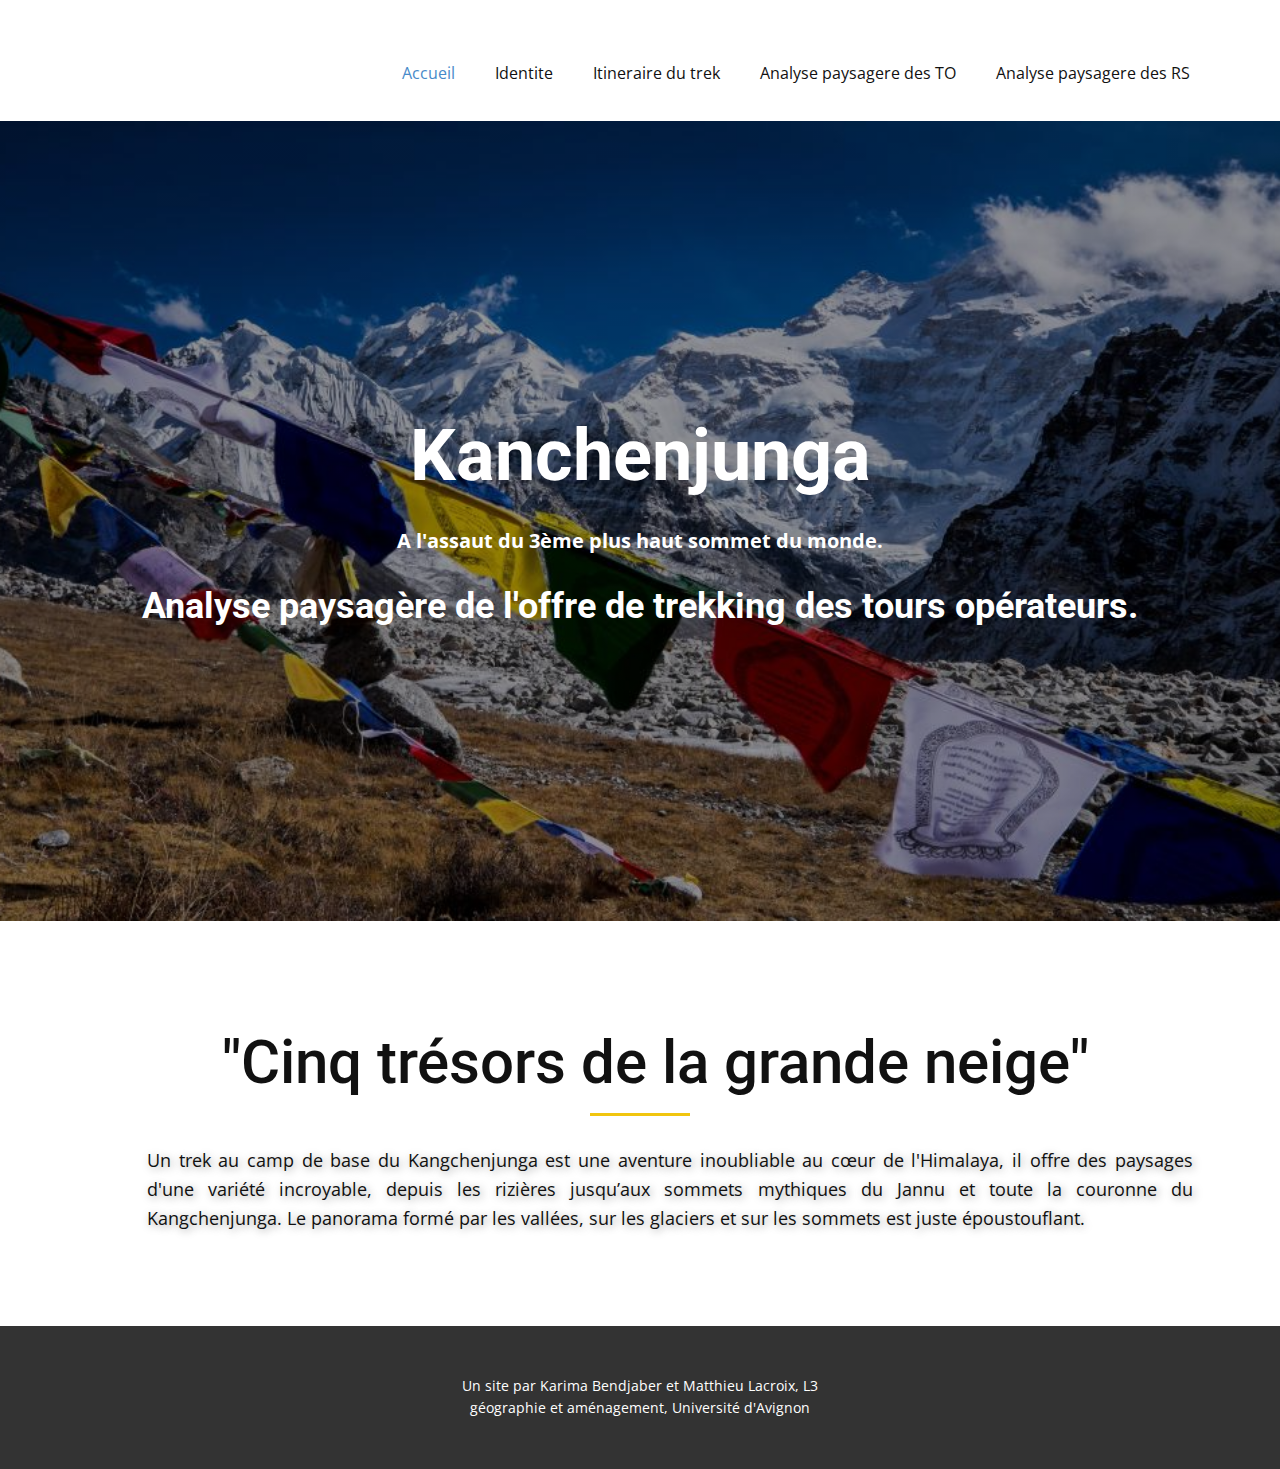
<file: index.html>
<!DOCTYPE html>
<html style="font-size: 16px;">
  <head>
    <meta name="viewport" content="width=device-width, initial-scale=1.0">
    <meta charset="utf-8">
    <meta name="keywords" content="Karima Bendjaber, When it absolutely, positively has to be readability in your designs">
    <meta name="description" content="">
    <meta name="page_type" content="np-template-header-footer-from-plugin">
    <title>Accueil</title>
    <link rel="stylesheet" href="nicepage.css" media="screen">
<link rel="stylesheet" href="Accueil.css" media="screen">
    <script class="u-script" type="text/javascript" src="jquery.js" defer=""></script>
    <script class="u-script" type="text/javascript" src="nicepage.js" defer=""></script>
    <link id="u-google-font" rel="stylesheet" href="https://fonts.googleapis.com/css?family=Roboto:100,100i,300,300i,400,400i,500,500i,700,700i,900,900i|Open+Sans:300,300i,400,400i,600,600i,700,700i,800,800i">
    
    
    
    <script type="application/ld+json">{
		"@context": "http://schema.org",
		"@type": "Organization",
		"name": "Site1",
		"url": "index.html"
}</script>
    <meta property="og:title" content="Accueil">
    <meta property="og:type" content="website">
    <meta name="theme-color" content="#478ac9">
    <link rel="canonical" href="index.html">
    <meta property="og:url" content="index.html">
  </head>
  <body data-home-page="Accueil.html" data-home-page-title="Accueil" class="u-body"><header class="u-clearfix u-header u-white u-header" id="sec-b3c9"><div class="u-clearfix u-sheet u-sheet-1">
        <nav class="u-menu u-menu-dropdown u-offcanvas u-menu-1">
          <div class="menu-collapse" style="font-size: 1rem; letter-spacing: 0;">
            <a class="u-button-style u-custom-left-right-menu-spacing u-custom-padding-bottom u-custom-top-bottom-menu-spacing u-nav-link u-text-active-palette-1-base u-text-hover-palette-2-base" href="#">
              <svg><use xmlns:xlink="http://www.w3.org/1999/xlink" xlink:href="#menu-hamburger"></use></svg>
              <svg version="1.1" xmlns="http://www.w3.org/2000/svg" xmlns:xlink="http://www.w3.org/1999/xlink"><defs><symbol id="menu-hamburger" viewBox="0 0 16 16" style="width: 16px; height: 16px;"><rect y="1" width="16" height="2"></rect><rect y="7" width="16" height="2"></rect><rect y="13" width="16" height="2"></rect>
</symbol>
</defs></svg>
            </a>
          </div>
          <div class="u-custom-menu u-nav-container">
            <ul class="u-nav u-unstyled u-nav-1"><li class="u-nav-item"><a class="u-button-style u-nav-link u-text-active-palette-1-base u-text-hover-palette-2-base" href="Accueil.html" style="padding: 10px 20px;">Accueil</a>
</li><li class="u-nav-item"><a class="u-button-style u-nav-link u-text-active-palette-1-base u-text-hover-palette-2-base" href="Identite.html" style="padding: 10px 20px;">Identite</a>
</li><li class="u-nav-item"><a class="u-button-style u-nav-link u-text-active-palette-1-base u-text-hover-palette-2-base" href="Itineraire-du-trek.html" style="padding: 10px 20px;">Itineraire du trek</a>
</li><li class="u-nav-item"><a class="u-button-style u-nav-link u-text-active-palette-1-base u-text-hover-palette-2-base" href="Analyse-paysagere-des-TO.html" style="padding: 10px 20px;">Analyse paysagere des TO</a>
</li><li class="u-nav-item"><a class="u-button-style u-nav-link u-text-active-palette-1-base u-text-hover-palette-2-base" href="Analyse-paysagere-des-RS.html" style="padding: 10px 20px;">Analyse paysagere des RS</a>
</li></ul>
          </div>
          <div class="u-custom-menu u-nav-container-collapse">
            <div class="u-black u-container-style u-inner-container-layout u-opacity u-opacity-95 u-sidenav">
              <div class="u-menu-close"></div>
              <ul class="u-align-center u-nav u-popupmenu-items u-unstyled u-nav-2"><li class="u-nav-item"><a class="u-button-style u-nav-link" href="Accueil.html" style="padding: 10px 20px;">Accueil</a>
</li><li class="u-nav-item"><a class="u-button-style u-nav-link" href="Identite.html" style="padding: 10px 20px;">Identite</a>
</li><li class="u-nav-item"><a class="u-button-style u-nav-link" href="Itineraire-du-trek.html" style="padding: 10px 20px;">Itineraire du trek</a>
</li><li class="u-nav-item"><a class="u-button-style u-nav-link" href="Analyse-paysagere-des-TO.html" style="padding: 10px 20px;">Analyse paysagere des TO</a>
</li><li class="u-nav-item"><a class="u-button-style u-nav-link" href="Analyse-paysagere-des-RS.html" style="padding: 10px 20px;">Analyse paysagere des RS</a>
</li></ul>
            </div>
            <div class="u-black u-menu-overlay u-opacity u-opacity-70"></div>
          </div>
        </nav>
      </div></header>
    <section class="u-align-center u-clearfix u-image u-shading u-section-1" src="" data-image-width="1008" data-image-height="595" id="sec-4edd">
      <div class="u-clearfix u-sheet u-valign-middle u-sheet-1">
        <h1 class="u-text u-text-default u-title u-text-1">Kanchenjunga</h1>
        <p class="u-large-text u-text u-text-default u-text-variant u-text-2">A l'assaut du 3ème plus haut sommet du monde.</p>
        <h2 class="u-text u-text-default u-text-3">Analyse paysagère de l'offre de trekking des tours opérateurs.</h2>
      </div>
    </section>
    <section class="u-align-center u-clearfix u-section-2" id="sec-e7ea">
      <div class="u-clearfix u-sheet u-sheet-1">
        <h1 class="u-text u-text-1">"Cinq trésors de la grande neige"</h1>
        <div class="u-border-3 u-border-palette-3-base u-line u-line-horizontal u-line-1"></div>
        <p class="u-align-justify u-text u-text-2">Un trek au camp de base du Kangchenjunga est une aventure inoubliable au cœur
de l'Himalaya, il offre des paysages d'une variété incroyable, depuis les rizières
jusqu’aux sommets mythiques du Jannu et toute la couronne du Kangchenjunga.
Le panorama formé par les vallées, sur les glaciers et sur les sommets est juste
époustouflant.</p>
      </div>
    </section>
    
    
    <footer class="u-align-center u-clearfix u-footer u-grey-80 u-footer" id="sec-e6b9"><div class="u-clearfix u-sheet u-sheet-1">
        <p class="u-small-text u-text u-text-variant u-text-1"> Un site par Karima Bendjaber et Matthieu Lacroix, L3 géographie et aménagement, Université d'Avignon</p>
      </div></footer>
    <span style="height: 64px; width: 64px; margin-left: 0; margin-right: auto; margin-top: 0; background-image: none; right: 20px; bottom: 20px" class="u-back-to-top u-icon u-icon-circle u-opacity u-opacity-85 u-palette-1-base u-spacing-15" data-href="#">
      <svg class="u-svg-link" preserveAspectRatio="xMidYMin slice" viewBox="0 0 551.13 551.13"><use xmlns:xlink="http://www.w3.org/1999/xlink" xlink:href="#svg-1d98"></use></svg>
      <svg class="u-svg-content" enable-background="new 0 0 551.13 551.13" viewBox="0 0 551.13 551.13" xmlns="http://www.w3.org/2000/svg" id="svg-1d98"><path d="m275.565 189.451 223.897 223.897h51.668l-275.565-275.565-275.565 275.565h51.668z"></path></svg>
    </span>
  </body>
</html>
</file>
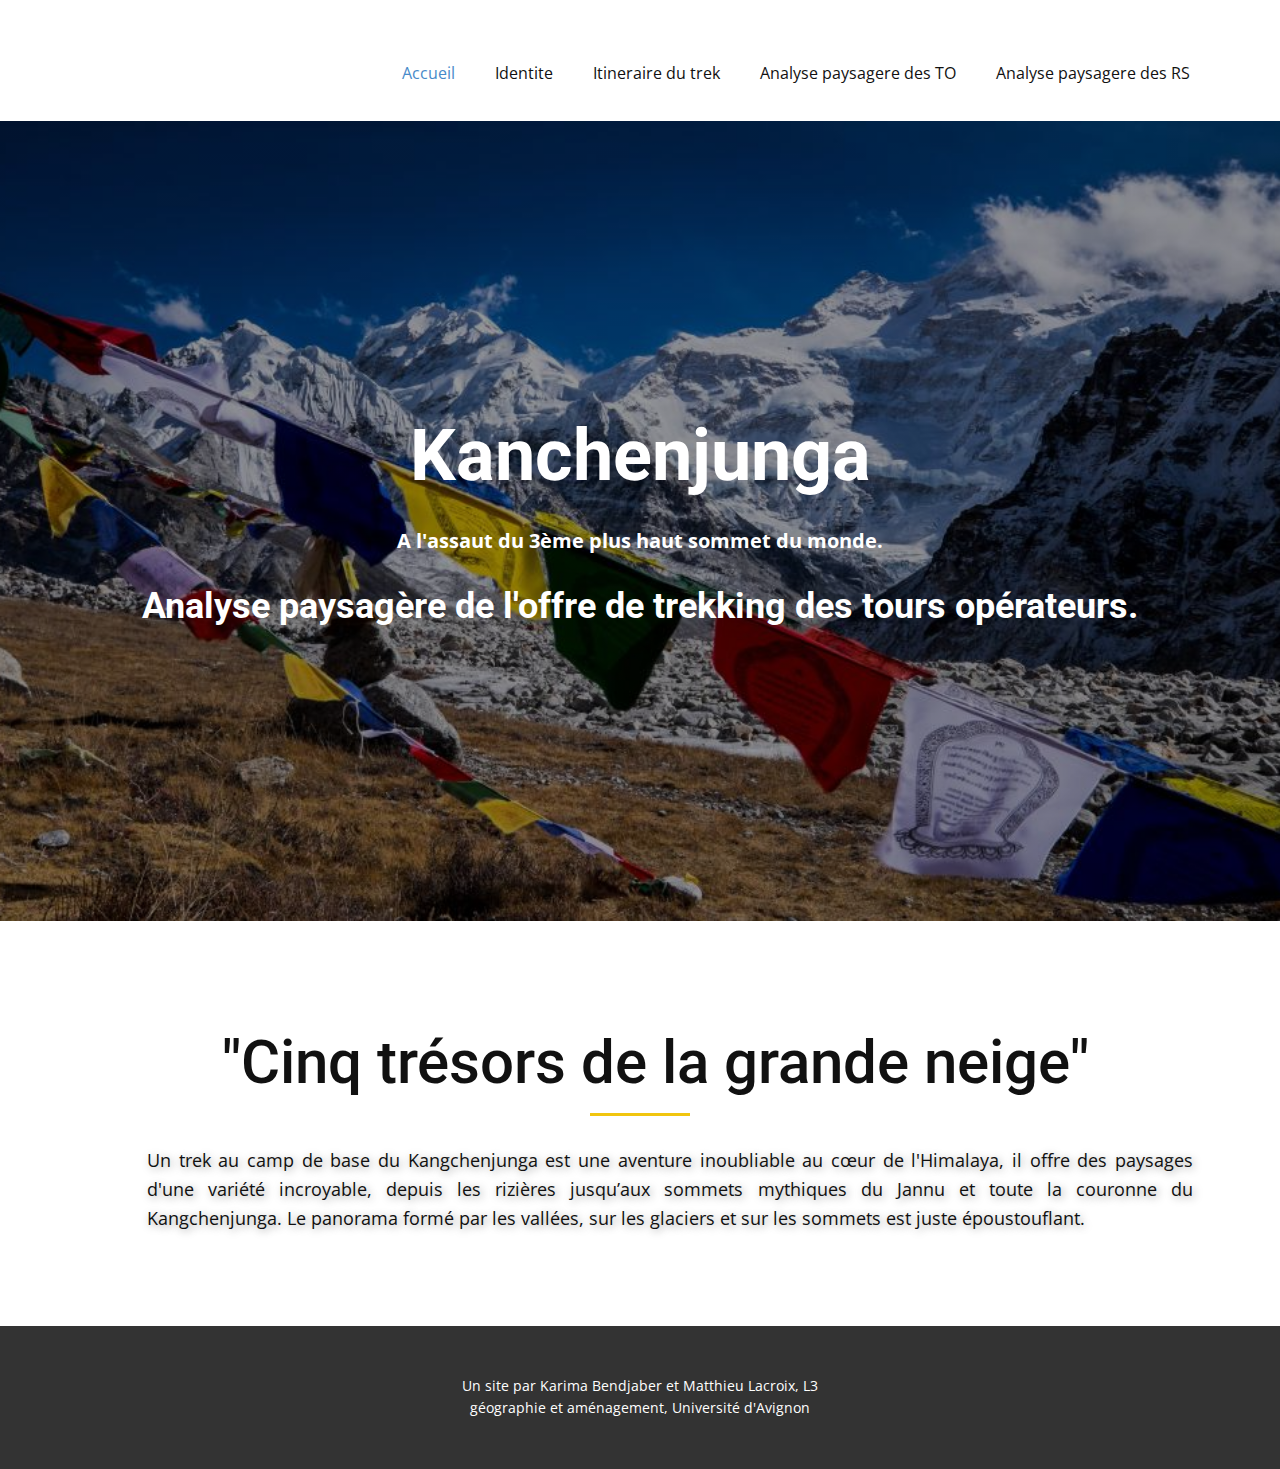
<file: Accueil.html>
<!DOCTYPE html>
<html style="font-size: 16px;">
  <head>
    <meta name="viewport" content="width=device-width, initial-scale=1.0">
    <meta charset="utf-8">
    <meta name="keywords" content="Karima Bendjaber, When it absolutely, positively has to be readability in your designs">
    <meta name="description" content="">
    <meta name="page_type" content="np-template-header-footer-from-plugin">
    <title>Accueil</title>
    <link rel="stylesheet" href="nicepage.css" media="screen">
<link rel="stylesheet" href="Accueil.css" media="screen">
    <script class="u-script" type="text/javascript" src="jquery.js" defer=""></script>
    <script class="u-script" type="text/javascript" src="nicepage.js" defer=""></script>
    <link id="u-google-font" rel="stylesheet" href="https://fonts.googleapis.com/css?family=Roboto:100,100i,300,300i,400,400i,500,500i,700,700i,900,900i|Open+Sans:300,300i,400,400i,600,600i,700,700i,800,800i">
    
    
    
    <script type="application/ld+json">{
		"@context": "http://schema.org",
		"@type": "Organization",
		"name": "Site1",
		"url": "index.html"
}</script>
    <meta property="og:title" content="Accueil">
    <meta property="og:type" content="website">
    <meta name="theme-color" content="#478ac9">
    <link rel="canonical" href="index.html">
    <meta property="og:url" content="index.html">
  </head>
  <body class="u-body"><header class="u-clearfix u-header u-white u-header" id="sec-b3c9"><div class="u-clearfix u-sheet u-sheet-1">
        <nav class="u-menu u-menu-dropdown u-offcanvas u-menu-1">
          <div class="menu-collapse" style="font-size: 1rem; letter-spacing: 0;">
            <a class="u-button-style u-custom-left-right-menu-spacing u-custom-padding-bottom u-custom-top-bottom-menu-spacing u-nav-link u-text-active-palette-1-base u-text-hover-palette-2-base" href="#">
              <svg><use xmlns:xlink="http://www.w3.org/1999/xlink" xlink:href="#menu-hamburger"></use></svg>
              <svg version="1.1" xmlns="http://www.w3.org/2000/svg" xmlns:xlink="http://www.w3.org/1999/xlink"><defs><symbol id="menu-hamburger" viewBox="0 0 16 16" style="width: 16px; height: 16px;"><rect y="1" width="16" height="2"></rect><rect y="7" width="16" height="2"></rect><rect y="13" width="16" height="2"></rect>
</symbol>
</defs></svg>
            </a>
          </div>
          <div class="u-custom-menu u-nav-container">
            <ul class="u-nav u-unstyled u-nav-1"><li class="u-nav-item"><a class="u-button-style u-nav-link u-text-active-palette-1-base u-text-hover-palette-2-base" href="Accueil.html" style="padding: 10px 20px;">Accueil</a>
</li><li class="u-nav-item"><a class="u-button-style u-nav-link u-text-active-palette-1-base u-text-hover-palette-2-base" href="Identite.html" style="padding: 10px 20px;">Identite</a>
</li><li class="u-nav-item"><a class="u-button-style u-nav-link u-text-active-palette-1-base u-text-hover-palette-2-base" href="Itineraire-du-trek.html" style="padding: 10px 20px;">Itineraire du trek</a>
</li><li class="u-nav-item"><a class="u-button-style u-nav-link u-text-active-palette-1-base u-text-hover-palette-2-base" href="Analyse-paysagere-des-TO.html" style="padding: 10px 20px;">Analyse paysagere des TO</a>
</li><li class="u-nav-item"><a class="u-button-style u-nav-link u-text-active-palette-1-base u-text-hover-palette-2-base" href="Analyse-paysagere-des-RS.html" style="padding: 10px 20px;">Analyse paysagere des RS</a>
</li></ul>
          </div>
          <div class="u-custom-menu u-nav-container-collapse">
            <div class="u-black u-container-style u-inner-container-layout u-opacity u-opacity-95 u-sidenav">
              <div class="u-menu-close"></div>
              <ul class="u-align-center u-nav u-popupmenu-items u-unstyled u-nav-2"><li class="u-nav-item"><a class="u-button-style u-nav-link" href="Accueil.html" style="padding: 10px 20px;">Accueil</a>
</li><li class="u-nav-item"><a class="u-button-style u-nav-link" href="Identite.html" style="padding: 10px 20px;">Identite</a>
</li><li class="u-nav-item"><a class="u-button-style u-nav-link" href="Itineraire-du-trek.html" style="padding: 10px 20px;">Itineraire du trek</a>
</li><li class="u-nav-item"><a class="u-button-style u-nav-link" href="Analyse-paysagere-des-TO.html" style="padding: 10px 20px;">Analyse paysagere des TO</a>
</li><li class="u-nav-item"><a class="u-button-style u-nav-link" href="Analyse-paysagere-des-RS.html" style="padding: 10px 20px;">Analyse paysagere des RS</a>
</li></ul>
            </div>
            <div class="u-black u-menu-overlay u-opacity u-opacity-70"></div>
          </div>
        </nav>
      </div></header>
    <section class="u-align-center u-clearfix u-image u-shading u-section-1" src="" data-image-width="1008" data-image-height="595" id="sec-4edd">
      <div class="u-clearfix u-sheet u-valign-middle u-sheet-1">
        <h1 class="u-text u-text-default u-title u-text-1">Kanchenjunga</h1>
        <p class="u-large-text u-text u-text-default u-text-variant u-text-2">A l'assaut du 3ème plus haut sommet du monde.</p>
        <h2 class="u-text u-text-default u-text-3">Analyse paysagère de l'offre de trekking des tours opérateurs.</h2>
      </div>
    </section>
    <section class="u-align-center u-clearfix u-section-2" id="sec-e7ea">
      <div class="u-clearfix u-sheet u-sheet-1">
        <h1 class="u-text u-text-1">"Cinq trésors de la grande neige"</h1>
        <div class="u-border-3 u-border-palette-3-base u-line u-line-horizontal u-line-1"></div>
        <p class="u-align-justify u-text u-text-2">Un trek au camp de base du Kangchenjunga est une aventure inoubliable au cœur
de l'Himalaya, il offre des paysages d'une variété incroyable, depuis les rizières
jusqu’aux sommets mythiques du Jannu et toute la couronne du Kangchenjunga.
Le panorama formé par les vallées, sur les glaciers et sur les sommets est juste
époustouflant.</p>
      </div>
    </section>
    
    
    <footer class="u-align-center u-clearfix u-footer u-grey-80 u-footer" id="sec-e6b9"><div class="u-clearfix u-sheet u-sheet-1">
        <p class="u-small-text u-text u-text-variant u-text-1"> Un site par Karima Bendjaber et Matthieu Lacroix, L3 géographie et aménagement, Université d'Avignon</p>
      </div></footer>
    <span style="height: 64px; width: 64px; margin-left: 0; margin-right: auto; margin-top: 0; background-image: none; right: 20px; bottom: 20px" class="u-back-to-top u-icon u-icon-circle u-opacity u-opacity-85 u-palette-1-base u-spacing-15" data-href="#">
      <svg class="u-svg-link" preserveAspectRatio="xMidYMin slice" viewBox="0 0 551.13 551.13"><use xmlns:xlink="http://www.w3.org/1999/xlink" xlink:href="#svg-1d98"></use></svg>
      <svg class="u-svg-content" enable-background="new 0 0 551.13 551.13" viewBox="0 0 551.13 551.13" xmlns="http://www.w3.org/2000/svg" id="svg-1d98"><path d="m275.565 189.451 223.897 223.897h51.668l-275.565-275.565-275.565 275.565h51.668z"></path></svg>
    </span>
  </body>
</html>
</file>
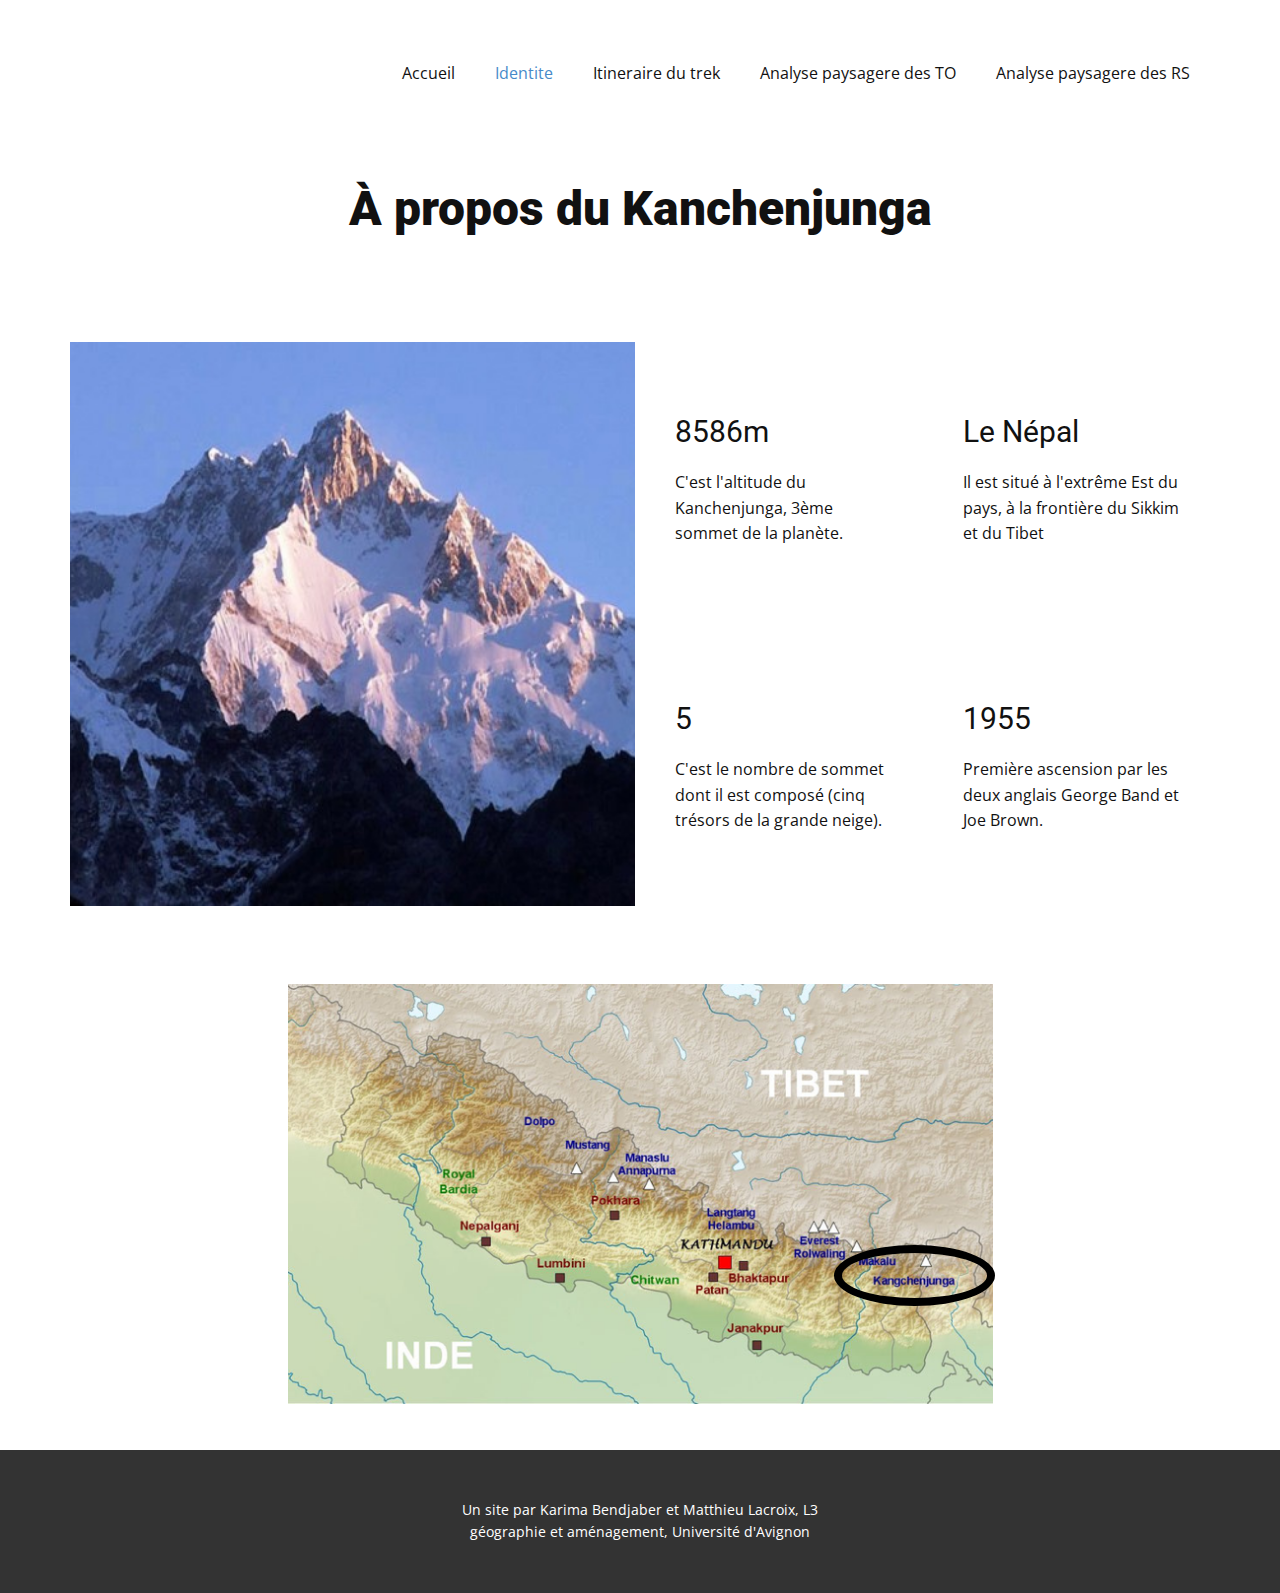
<file: Identite.html>
<!DOCTYPE html>
<html style="font-size: 16px;">
  <head>
    <meta name="viewport" content="width=device-width, initial-scale=1.0">
    <meta charset="utf-8">
    <meta name="keywords" content="">
    <meta name="description" content="">
    <meta name="page_type" content="np-template-header-footer-from-plugin">
    <title>Identite</title>
    <link rel="stylesheet" href="nicepage.css" media="screen">
<link rel="stylesheet" href="Identite.css" media="screen">
    <script class="u-script" type="text/javascript" src="jquery.js" defer=""></script>
    <script class="u-script" type="text/javascript" src="nicepage.js" defer=""></script>
    <link id="u-google-font" rel="stylesheet" href="https://fonts.googleapis.com/css?family=Roboto:100,100i,300,300i,400,400i,500,500i,700,700i,900,900i|Open+Sans:300,300i,400,400i,600,600i,700,700i,800,800i">
    
    
    
    
    <script type="application/ld+json">{
		"@context": "http://schema.org",
		"@type": "Organization",
		"name": "Site1",
		"url": "index.html"
}</script>
    <meta property="og:title" content="Identite">
    <meta property="og:type" content="website">
    <meta name="theme-color" content="#478ac9">
    <link rel="canonical" href="index.html">
    <meta property="og:url" content="index.html">
  </head>
  <body class="u-body"><header class="u-clearfix u-header u-white u-header" id="sec-b3c9"><div class="u-clearfix u-sheet u-sheet-1">
        <nav class="u-menu u-menu-dropdown u-offcanvas u-menu-1">
          <div class="menu-collapse" style="font-size: 1rem; letter-spacing: 0;">
            <a class="u-button-style u-custom-left-right-menu-spacing u-custom-padding-bottom u-custom-top-bottom-menu-spacing u-nav-link u-text-active-palette-1-base u-text-hover-palette-2-base" href="#">
              <svg><use xmlns:xlink="http://www.w3.org/1999/xlink" xlink:href="#menu-hamburger"></use></svg>
              <svg version="1.1" xmlns="http://www.w3.org/2000/svg" xmlns:xlink="http://www.w3.org/1999/xlink"><defs><symbol id="menu-hamburger" viewBox="0 0 16 16" style="width: 16px; height: 16px;"><rect y="1" width="16" height="2"></rect><rect y="7" width="16" height="2"></rect><rect y="13" width="16" height="2"></rect>
</symbol>
</defs></svg>
            </a>
          </div>
          <div class="u-custom-menu u-nav-container">
            <ul class="u-nav u-unstyled u-nav-1"><li class="u-nav-item"><a class="u-button-style u-nav-link u-text-active-palette-1-base u-text-hover-palette-2-base" href="Accueil.html" style="padding: 10px 20px;">Accueil</a>
</li><li class="u-nav-item"><a class="u-button-style u-nav-link u-text-active-palette-1-base u-text-hover-palette-2-base" href="Identite.html" style="padding: 10px 20px;">Identite</a>
</li><li class="u-nav-item"><a class="u-button-style u-nav-link u-text-active-palette-1-base u-text-hover-palette-2-base" href="Itineraire-du-trek.html" style="padding: 10px 20px;">Itineraire du trek</a>
</li><li class="u-nav-item"><a class="u-button-style u-nav-link u-text-active-palette-1-base u-text-hover-palette-2-base" href="Analyse-paysagere-des-TO.html" style="padding: 10px 20px;">Analyse paysagere des TO</a>
</li><li class="u-nav-item"><a class="u-button-style u-nav-link u-text-active-palette-1-base u-text-hover-palette-2-base" href="Analyse-paysagere-des-RS.html" style="padding: 10px 20px;">Analyse paysagere des RS</a>
</li></ul>
          </div>
          <div class="u-custom-menu u-nav-container-collapse">
            <div class="u-black u-container-style u-inner-container-layout u-opacity u-opacity-95 u-sidenav">
              <div class="u-menu-close"></div>
              <ul class="u-align-center u-nav u-popupmenu-items u-unstyled u-nav-2"><li class="u-nav-item"><a class="u-button-style u-nav-link" href="Accueil.html" style="padding: 10px 20px;">Accueil</a>
</li><li class="u-nav-item"><a class="u-button-style u-nav-link" href="Identite.html" style="padding: 10px 20px;">Identite</a>
</li><li class="u-nav-item"><a class="u-button-style u-nav-link" href="Itineraire-du-trek.html" style="padding: 10px 20px;">Itineraire du trek</a>
</li><li class="u-nav-item"><a class="u-button-style u-nav-link" href="Analyse-paysagere-des-TO.html" style="padding: 10px 20px;">Analyse paysagere des TO</a>
</li><li class="u-nav-item"><a class="u-button-style u-nav-link" href="Analyse-paysagere-des-RS.html" style="padding: 10px 20px;">Analyse paysagere des RS</a>
</li></ul>
            </div>
            <div class="u-black u-menu-overlay u-opacity u-opacity-70"></div>
          </div>
        </nav>
      </div></header>
    <section class="u-align-center u-clearfix u-section-1" id="sec-f32f">
      <div class="u-clearfix u-sheet u-valign-middle u-sheet-1">
        <h1 class="u-text u-text-1">À propos du Kanchenjunga</h1>
      </div>
    </section>
    <section class="u-clearfix u-section-2" id="sec-816e">
      <div class="u-clearfix u-sheet u-sheet-1">
        <div class="u-clearfix u-expanded-width u-gutter-10 u-layout-wrap u-layout-wrap-1">
          <div class="u-layout">
            <div class="u-layout-row">
              <div class="u-size-30 u-size-60-md">
                <div class="u-layout-col">
                  <div class="u-container-style u-image u-layout-cell u-left-cell u-size-60 u-image-1" src="" data-image-width="750" data-image-height="442">
                    <div class="u-container-layout u-valign-middle u-container-layout-1"></div>
                  </div>
                </div>
              </div>
              <div class="u-size-30 u-size-60-md">
                <div class="u-layout-col">
                  <div class="u-size-30">
                    <div class="u-layout-row">
                      <div class="u-align-left u-container-style u-layout-cell u-size-30 u-layout-cell-2">
                        <div class="u-container-layout u-valign-middle u-container-layout-2">
                          <h3 class="u-text u-text-1">8586m</h3>
                          <p class="u-text u-text-2"> C'est l'altitude du Kanchenjunga, 3ème sommet de la planète.</p>
                        </div>
                      </div>
                      <div class="u-align-left u-container-style u-layout-cell u-right-cell u-size-30 u-layout-cell-3">
                        <div class="u-container-layout u-valign-middle u-container-layout-3">
                          <h3 class="u-text u-text-3">Le Népal</h3>
                          <p class="u-text u-text-4">Il est situé à l'extrême Est du pays, à la frontière du Sikkim et du Tibet</p>
                        </div>
                      </div>
                    </div>
                  </div>
                  <div class="u-size-30">
                    <div class="u-layout-row">
                      <div class="u-align-left u-container-style u-layout-cell u-size-30 u-layout-cell-4">
                        <div class="u-container-layout u-valign-middle u-container-layout-4">
                          <h3 class="u-text u-text-5">5</h3>
                          <p class="u-text u-text-6"> C'est le nombre de sommet dont il est composé (cinq trésors de la grande neige).</p>
                        </div>
                      </div>
                      <div class="u-align-left u-container-style u-layout-cell u-right-cell u-size-30 u-layout-cell-5">
                        <div class="u-container-layout u-valign-middle u-container-layout-5">
                          <h3 class="u-text u-text-7">1955</h3>
                          <p class="u-text u-text-8"> Première ascension par les deux anglais George Band et Joe Brown.</p>
                        </div>
                      </div>
                    </div>
                  </div>
                </div>
              </div>
            </div>
          </div>
        </div>
      </div>
    </section>
    <section class="u-clearfix u-section-3" id="sec-41d2">
      <div class="u-clearfix u-sheet u-sheet-1">
        <img src="images/cartetetetete.png" alt="" class="u-image u-image-default u-image-1" data-image-width="715" data-image-height="426">
        <div class="u-border-8 u-border-black u-shape u-shape-circle u-shape-1"></div>
      </div>
    </section>
    
    
    <footer class="u-align-center u-clearfix u-footer u-grey-80 u-footer" id="sec-e6b9"><div class="u-clearfix u-sheet u-sheet-1">
        <p class="u-small-text u-text u-text-variant u-text-1"> Un site par Karima Bendjaber et Matthieu Lacroix, L3 géographie et aménagement, Université d'Avignon</p>
      </div></footer>
    <span style="height: 64px; width: 64px; margin-left: 0; margin-right: auto; margin-top: 0; background-image: none; right: 20px; bottom: 20px" class="u-back-to-top u-icon u-icon-circle u-opacity u-opacity-85 u-palette-1-base u-spacing-15" data-href="#">
      <svg class="u-svg-link" preserveAspectRatio="xMidYMin slice" viewBox="0 0 551.13 551.13"><use xmlns:xlink="http://www.w3.org/1999/xlink" xlink:href="#svg-1d98"></use></svg>
      <svg class="u-svg-content" enable-background="new 0 0 551.13 551.13" viewBox="0 0 551.13 551.13" xmlns="http://www.w3.org/2000/svg" id="svg-1d98"><path d="m275.565 189.451 223.897 223.897h51.668l-275.565-275.565-275.565 275.565h51.668z"></path></svg>
    </span>
  </body>
</html>
</file>
<file: Accueil.css>
.u-section-1 {background-image: linear-gradient(0deg, rgba(0,0,0,0.4), rgba(0,0,0,0.4)), url("images/PA1_sikkim-le-trek-du-kangchenjunga.jpg"); background-position: 50% 50%}
.u-section-1 .u-sheet-1 {min-height: 800px}
.u-section-1 .u-text-1 {font-weight: 700; margin: 60px auto 0}
.u-section-1 .u-text-2 {font-weight: 700; margin: 30px auto 0}
.u-section-1 .u-text-3 {font-weight: 700; margin: 30px auto 60px} 

@media (max-width: 1199px){ .u-section-1 .u-sheet-1 {min-height: 660px} }

@media (max-width: 991px){ .u-section-1 .u-sheet-1 {min-height: 506px} }

@media (max-width: 767px){ .u-section-1 .u-sheet-1 {min-height: 380px} }

@media (max-width: 575px){ .u-section-1 .u-sheet-1 {min-height: 287px} }.u-section-2 .u-sheet-1 {min-height: 405px}
.u-section-2 .u-text-1 {font-size: 3.75rem; font-weight: 500; margin: 109px 80px 0 110px}
.u-section-2 .u-line-1 {width: 100px; height: 3px; margin: 17px auto 0 520px}
.u-section-2 .u-text-2 {text-shadow: 2px 2px 8px rgba(0,0,0,0.4); font-size: 1.125rem; margin: 30px 17px 60px 77px} 

@media (max-width: 1199px){ .u-section-2 .u-text-1 {width: 680px; margin-left: 0; margin-right: 0}
.u-section-2 .u-text-2 {width: 680px; margin-left: 0; margin-right: 0} }

@media (max-width: 767px){ .u-section-2 .u-text-1 {width: 540px; margin-left: auto; margin-right: auto; font-size: 2.25}
.u-section-2 .u-line-1 {margin-left: 440px}
.u-section-2 .u-text-2 {width: 540px} }

@media (max-width: 575px){ .u-section-2 .u-text-1 {width: 340px}
.u-section-2 .u-line-1 {margin-left: 240px}
.u-section-2 .u-text-2 {width: 340px} }
</file>
<file: Identite.css>
.u-section-1 .u-sheet-1 {min-height: 177px}
.u-section-1 .u-text-1 {font-weight: 900; margin: 60px 20px} 

@media (max-width: 1199px){ .u-section-1 .u-text-1 {margin-left: 0; margin-right: 0} }.u-section-2 .u-sheet-1 {min-height: 650px}
.u-section-2 .u-layout-wrap-1 {margin: 44px auto 44px 0}
.u-section-2 .u-image-1 {min-height: 574px; background-image: url("images/kanchenjunga-north-and-south-base-camp-trek3.jpg"); background-position: 50% 50%}
.u-section-2 .u-container-layout-1 {padding: 30px}
.u-section-2 .u-layout-cell-2 {min-height: 287px}
.u-section-2 .u-container-layout-2 {padding: 30px}
.u-section-2 .u-text-1 {margin: 0}
.u-section-2 .u-text-2 {margin: 20px 0 0}
.u-section-2 .u-layout-cell-3 {min-height: 287px}
.u-section-2 .u-container-layout-3 {padding: 30px}
.u-section-2 .u-text-3 {margin: 0}
.u-section-2 .u-text-4 {margin: 20px 0 0}
.u-section-2 .u-layout-cell-4 {min-height: 287px}
.u-section-2 .u-container-layout-4 {padding: 30px}
.u-section-2 .u-text-5 {margin: 0}
.u-section-2 .u-text-6 {margin: 20px 0 0}
.u-section-2 .u-layout-cell-5 {min-height: 287px}
.u-section-2 .u-container-layout-5 {padding: 30px}
.u-section-2 .u-text-7 {margin: 0}
.u-section-2 .u-text-8 {margin: 20px 0 0} 

@media (max-width: 1199px){ .u-section-2 .u-sheet-1 {min-height: 435px}
.u-section-2 .u-layout-wrap-1 {margin-right: initial; margin-left: initial}
.u-section-2 .u-image-1 {min-height: 473px}
.u-section-2 .u-layout-cell-2 {min-height: 100px}
.u-section-2 .u-layout-cell-3 {min-height: 100px}
.u-section-2 .u-layout-cell-4 {min-height: 100px}
.u-section-2 .u-layout-cell-5 {min-height: 100px} }

@media (max-width: 991px){ .u-section-2 .u-sheet-1 {min-height: 887px}
.u-section-2 .u-image-1 {min-height: 725px} }

@media (max-width: 767px){ .u-section-2 .u-sheet-1 {min-height: 906px}
.u-section-2 .u-image-1 {min-height: 544px}
.u-section-2 .u-container-layout-1 {padding-left: 10px; padding-right: 10px}
.u-section-2 .u-container-layout-2 {padding-left: 10px; padding-right: 10px}
.u-section-2 .u-container-layout-3 {padding-left: 10px; padding-right: 10px}
.u-section-2 .u-container-layout-4 {padding-left: 10px; padding-right: 10px}
.u-section-2 .u-container-layout-5 {padding-left: 10px; padding-right: 10px} }

@media (max-width: 575px){ .u-section-2 .u-sheet-1 {min-height: 705px}
.u-section-2 .u-image-1 {min-height: 343px} }.u-section-3 .u-sheet-1 {min-height: 500px}
.u-section-3 .u-image-1 {width: 705px; height: 420px; margin: 34px auto 0}
.u-section-3 .u-shape-1 {width: 161px; height: 61px; background-image: none; margin: -159px 215px 60px auto} 

@media (max-width: 767px){ .u-section-3 .u-sheet-1 {min-height: 402px}
.u-section-3 .u-image-1 {width: 540px; height: 322px}
.u-section-3 .u-shape-1 {margin-top: -61px} }

@media (max-width: 575px){ .u-section-3 .u-sheet-1 {min-height: 283px}
.u-section-3 .u-image-1 {width: 340px; height: 203px}
.u-section-3 .u-shape-1 {margin-top: 58px; margin-right: 179px} }
</file>
